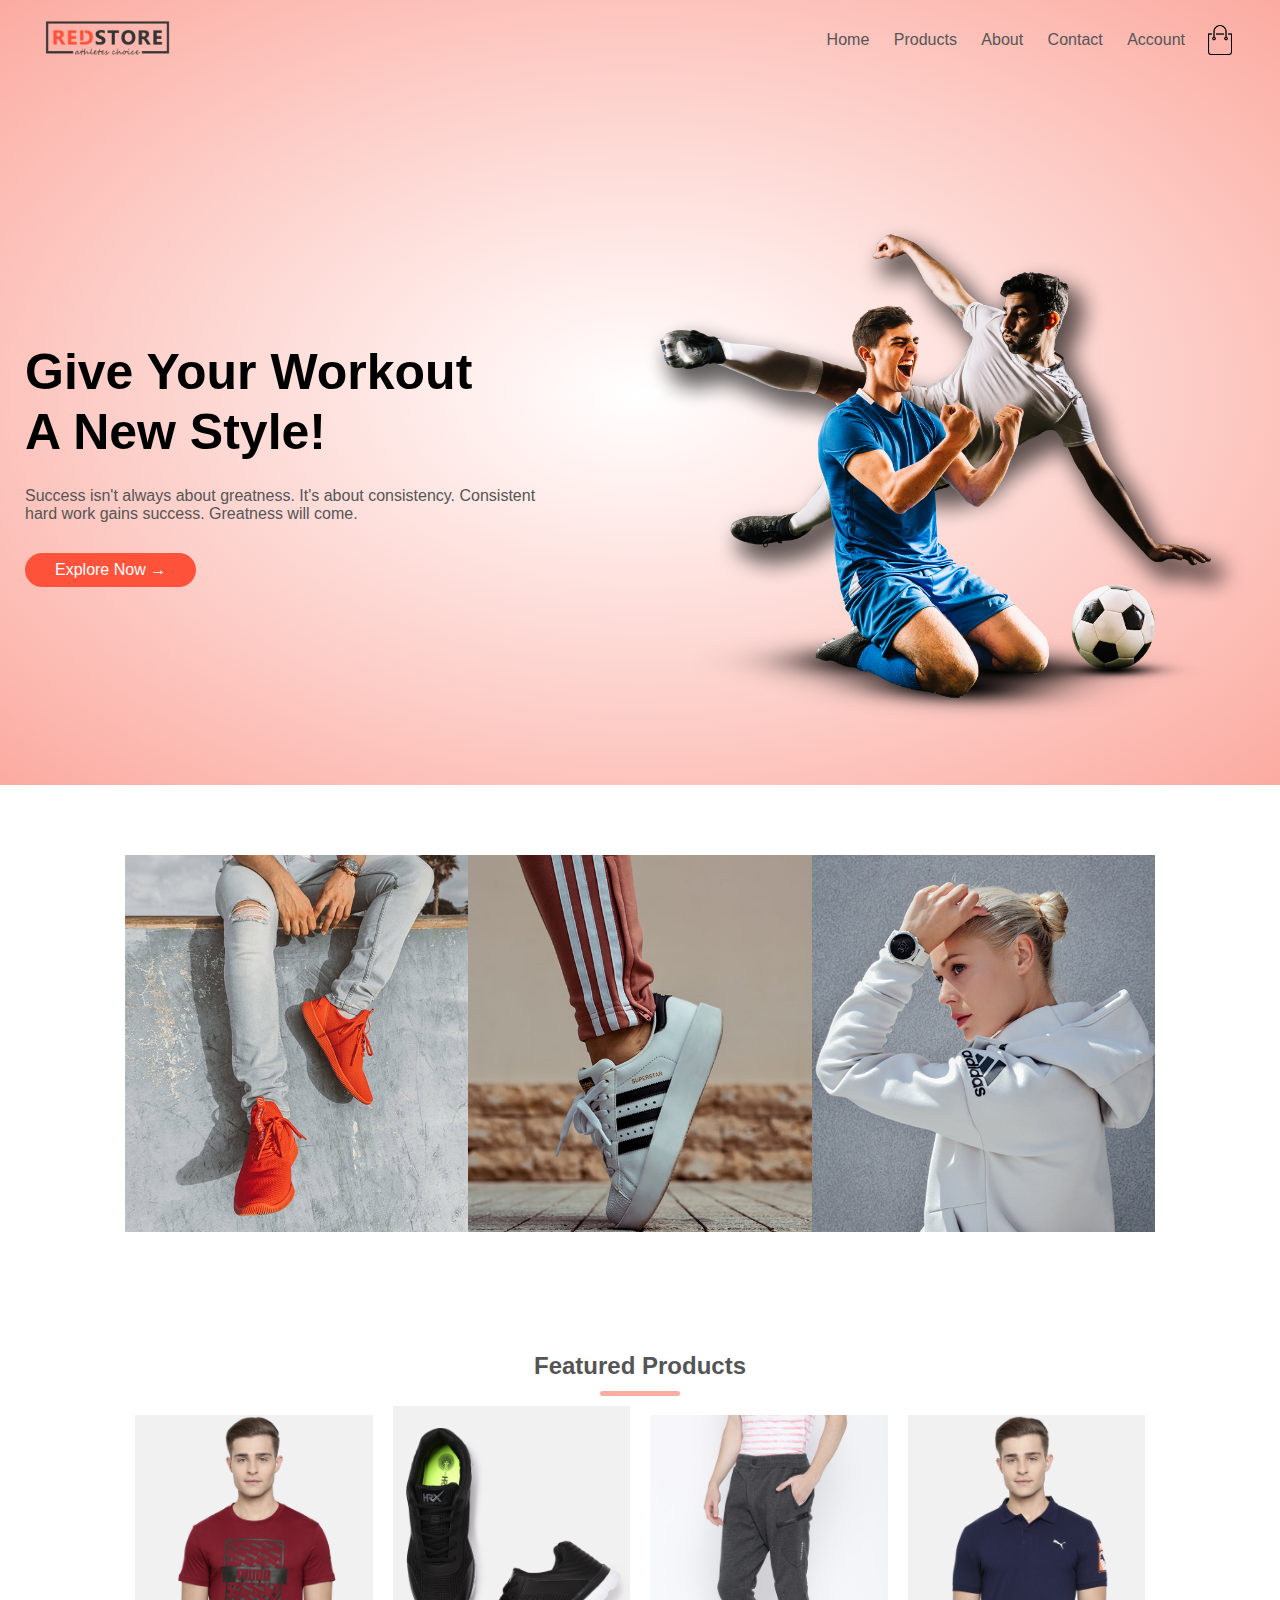
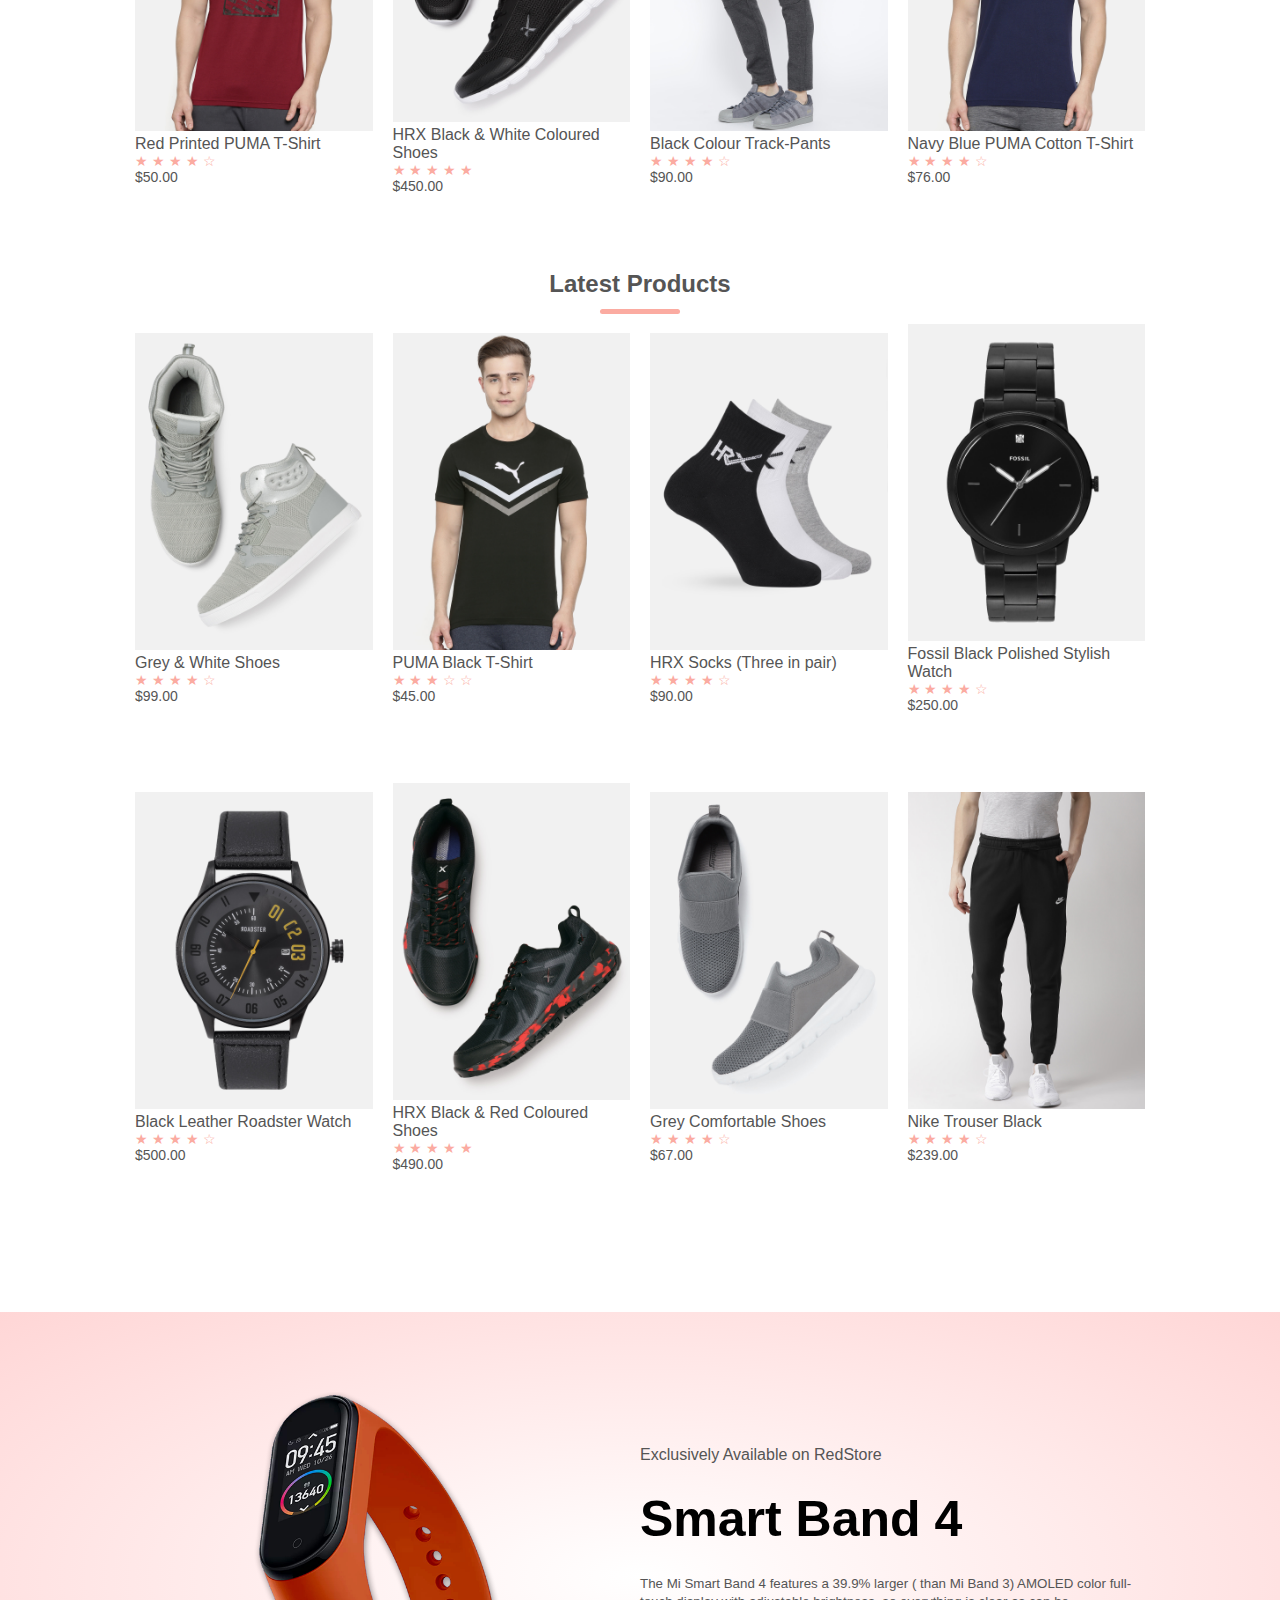
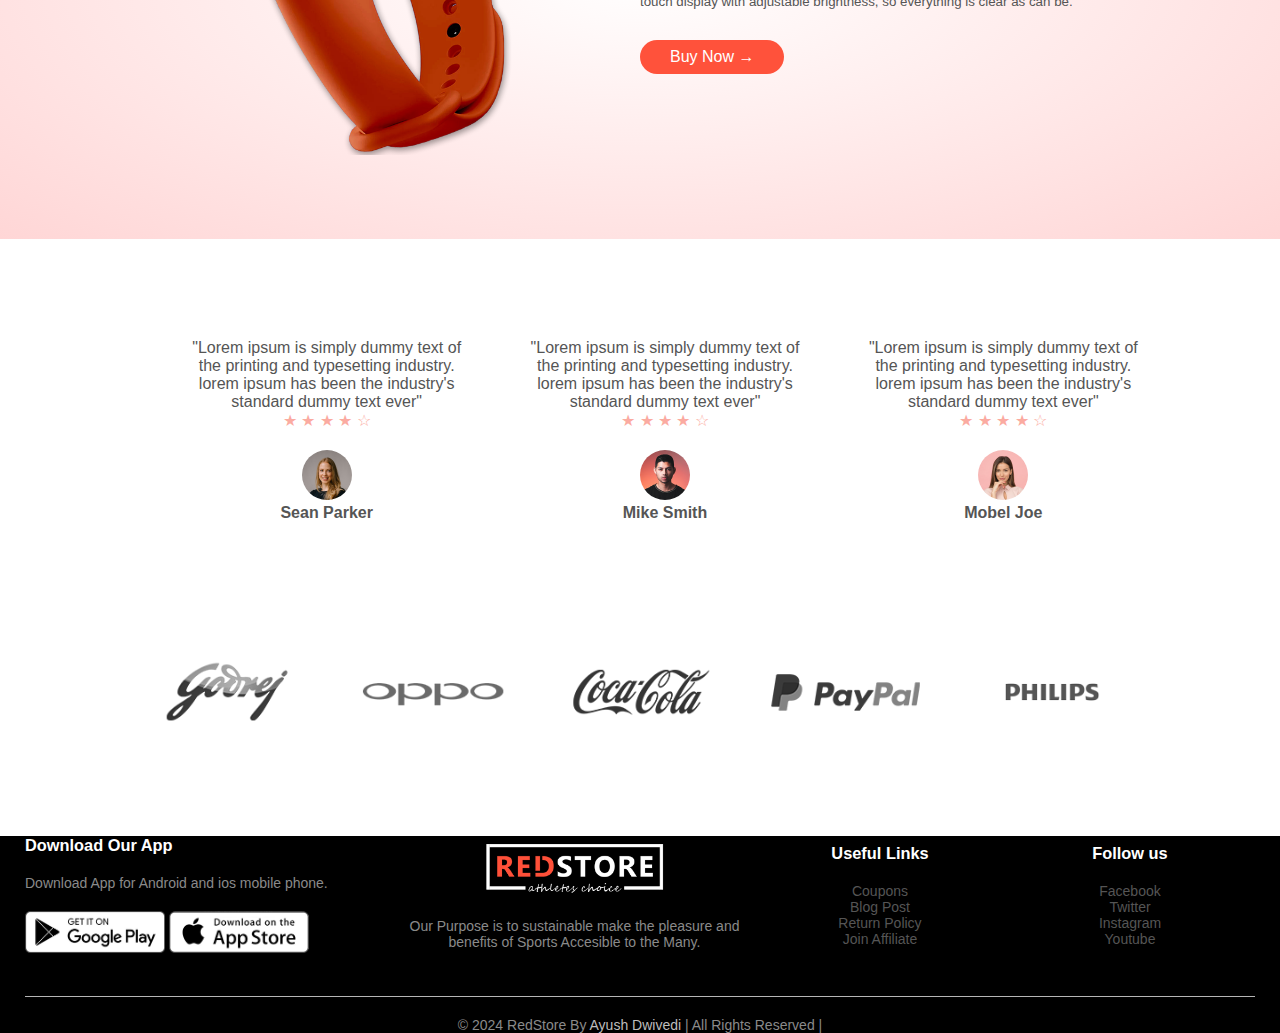
<file: index.html>
<!DOCTYPE html>
<html lang="en">
<head>
    <meta charset="UTF-8">
    <meta name="viewport" content="width=device-width, initial-scale=1.0">
    <title>Redstore</title>
    <link rel="stylesheet" href="style.css">
    <link rel="preconnect" href="https://fonts.googleapis.com">
<link rel="preconnect" href="https://fonts.gstatic.com" crossorigin>
<link href="https://fonts.googleapis.com/css2?family=Poppins:wght@300;400;500;600;700&display=swap" rel="stylesheet">
<link rel="icon" href="images/images.png">

</head>
<body>
    <div class="header">
    <div class="container">
        <div class="navbar">
            <div class="logo">
                <img src="images/logo.png" width="125px">
            </div>
            <nav>
                <ul id="MenuItems">
                    <li><a href="">Home</a></li>
                    <li><a href="">Products</a></li>
                    <li><a href="">About</a></li>
                    <li><a href="">Contact</a></li>
                    <li><a href="">Account</a></li>
                </ul>
            </nav>
            <img src="images/cart.png" width="30px" height="30px">
            <img src="images/menu.png" class="menu-icon" onclick="menutoggle()">
        </div>
        <div class="row">
            <div class="col-2">
                <h1>Give Your Workout <br> A New Style!</h1>
                <p>Success isn't always about greatness. It's about consistency. Consistent <br> hard work gains success. Greatness will come.</p>
                <a href="" class="btn">Explore Now &#8594</a>
            </div>
            <div class="col-2">
                <img src="images/image1.png">
            </div>
        </div>
    </div>
</div>

<!-- ----featured categories---- -->
<div class="categories">
    <div class="small-container">
        <div class="row">
            <div class="col-3">
                <img src="images/category-1.jpg" >
            </div>
            <div class="col-3">
                <img src="images/category-2.jpg" >
            </div>
            <div class="col-3">
                <img src="images/category-3.jpg" >
            </div>
        </div>
    </div>
</div>

<!-- ----featured products---- ⭐-->
<div class="small-container">
    <h2 class="title">Featured Products</h2>
    <div class="row">
        <div class="col-4">
            <img src="images/product-1.jpg">
            <h4>Red Printed PUMA T-Shirt</h4>
            <div class="rating">
                <p>  ★ ★ ★ ★ ☆ </p>
            </div>
            <p>$50.00</p>
        </div>
        <div class="col-4">
            <img src="images/product-2.jpg">
            <h4>HRX Black & White Coloured Shoes</h4>
            <div class="rating">
                <p> ★ ★ ★ ★ ★ </p>
            </div>
            <p>$450.00</p>
        </div>
        <div class="col-4">
            <img src="images/product-3.jpg">
            <h4>Black Colour Track-Pants</h4>
            <div class="rating">
                <p>  ★ ★ ★ ★ ☆ </p>
            </div>
            <p>$90.00</p>
        </div>
        <div class="col-4">
            <img src="images/product-4.jpg">
            <h4>Navy Blue PUMA Cotton T-Shirt</h4>
            <div class="rating">
                <p>  ★ ★ ★ ★ ☆ </p>
            </div>
            <p>$76.00</p>
        </div>
    </div>
    <h2 class="title">Latest Products</h2>
    <div class="row">
        <div class="col-4">
            <img src="images/product-5.jpg">
            <h4>Grey & White Shoes</h4>
            <div class="rating">
                <p>  ★ ★ ★ ★ ☆ </p>
            </div>
            <p>$99.00</p>
        </div>
        <div class="col-4">
            <img src="images/product-6.jpg">
            <h4>PUMA Black T-Shirt</h4>
            <div class="rating">
                <p>★ ★ ★ ☆ ☆ </p>
            </div>
            <p>$45.00</p>
        </div>
        <div class="col-4">
            <img src="images/product-7.jpg">
            <h4>HRX Socks (Three in pair)</h4>
            <div class="rating">
                <p>  ★ ★ ★ ★ ☆ </p>
            </div>
            <p>$90.00</p>
        </div>
        <div class="col-4">
            <img src="images/product-8.jpg">
            <h4>Fossil Black Polished Stylish Watch</h4>
            <div class="rating">
                <p>  ★ ★ ★ ★ ☆ </p>
            </div>
            <p>$250.00</p>
        </div>
    </div>
    <div class="row">
        <div class="col-4">
            <img src="images/product-9.jpg">
            <h4>Black Leather Roadster Watch</h4>
            <div class="rating">
                <p>  ★ ★ ★ ★ ☆ </p>
            </div>
            <p>$500.00</p>
        </div>
        <div class="col-4">
            <img src="images/product-10.jpg">
            <h4>HRX Black & Red Coloured Shoes</h4>
            <div class="rating">
                <p> ★ ★ ★ ★ ★ </p>
            </div>
            <p>$490.00</p>
        </div>
        <div class="col-4">
            <img src="images/product-11.jpg">
            <h4>Grey Comfortable Shoes</h4>
            <div class="rating">
                <p>  ★ ★ ★ ★ ☆ </p>
            </div>
            <p>$67.00</p>
        </div>
        <div class="col-4">
            <img src="images/product-12.jpg">
            <h4>Nike Trouser Black</h4>
            <div class="rating">
                <p>  ★ ★ ★ ★ ☆ </p>
            </div>
            <p>$239.00</p>
        </div>
    </div>
</div>

<!-- ----offer---- -->
<div class="offer">
    <div class="small-container">
    <div class="row">
        <div class="col-2">
            <img src="images/exclusive.png" class="offer-img">
        </div>
        <div class="col-2">
            <p>Exclusively Available on RedStore</p>
            <h1>Smart Band 4</h1>
            <small>The Mi Smart Band 4 features a 39.9% larger ( than Mi Band 3) AMOLED color full-touch display with adjustable brightness, so everything is clear as can be.</small> <br>
            <a href="" class="btn">Buy Now &#8594</a>
        </div>
    </div>
    </div>
</div>

<!-- testimonial -->
<div class="testimonial">
    <div class="small-container">
        <div class="row">
            <div class="col-3">
                <p style="margin-left: 60px;">"Lorem ipsum is simply dummy text of<br>the printing and typesetting industry.<br>lorem ipsum has been the industry's <br>standard dummy text ever"</p>
                <div class="rating">
                    <p style="margin-left: 60px;">  ★ ★ ★ ★ ☆ </p>
                </div>
                <img src="images/user-1.png" style=" margin-left:60px;">
                <h3 style="margin-left: 60px;">Sean Parker</h3>      
            </div>
            <div class="col-3">
                <p style="margin-left: 50px;">"Lorem ipsum is simply dummy text of<br>the printing and typesetting industry.<br>lorem ipsum has been the industry's <br>standard dummy text ever"</p>
                <div class="rating">
                    <p style="margin-left: 50px;">  ★ ★ ★ ★ ☆ </p>
                </div>
                <img src="images/user-2.png" style=" margin-left: 50px;">
                <h3 style="margin-left: 50px;">Mike Smith</h3>
            </div>
            <div class="col-3">
                <p style="margin-left: 40px;">"Lorem ipsum is simply dummy text of<br>the printing and typesetting industry.<br>lorem ipsum has been the industry's <br>standard dummy text ever"</p>
                <div class="rating">
                    <p style="margin-left: 40px;">  ★ ★ ★ ★ ☆ </p>
                </div>
                <img src="images/user-3.png" style=" margin-left: 40px;">
                <h3 style="margin-left: 40px;">Mobel Joe</h3>
                
            </div>
        </div>
    </div>
</div>

<!-- Brands -->
<div class="brands">
    <div class="small-container">
        <div class="row">
            <div class="col-5">
                <a href="https://www.godrej.com/" target="_main"><img src="images/logo-godrej.png"></a>
            </div>
            <div class="col-5">
                <a href="https://www.googleadservices.com/pagead/aclk?sa=L&ai=DChcSEwjl3Muk5_uFAxU3I3sHHUQ6DhoYABAAGgJ0bQ&ase=2&gclid=CjwKCAjwouexBhAuEiwAtW_Zx_FB-TGHbu2A18mMRbWVsE44BnH6eTgIzlNaTXObyEJLCrEUX6crxxoCDroQAvD_BwE&ohost=www.google.com&cid=CAESVuD2O8DkLwio3ER6seFSDSa8ZA2Ka4qIV66vDk8p-hgEarMbcgur7PtcvbNQ7Crv6cNcw3QnXFmRrW0h9FYrwCaaxM_z85dpMBeC6dRDhupqVc5yoUIR&sig=AOD64_1qnDQLKiWyhpQfn4tnuLHtpcxAEQ&q&nis=4&adurl&ved=2ahUKEwiU88Ok5_uFAxXnb_UHHTpSBMUQ0Qx6BAgQEAE"><img src="images/logo-oppo.png"> </a>
            </div>
            <div class="col-5">
                <a href="https://www.coca-colacompany.com/"><img src="images/logo-coca-cola.png"></a>
            </div>
            <div class="col-5">
                <a href="https://www.paypal.com/"><img src="images/logo-paypal.png"></a>
            </div>
            <div class="col-5">
                <a href="https://www.philips.co.in/"><img src="images/logo-philips.png"></a>
            </div>
        </div>
    </div>
</div>

<!-- -----footer---- -->
<div class="footer">
    <div class="container">
        <div class="row">
            <div class="footer-col-1">
                <h3>Download Our App</h3>
                <p>Download App for Android and ios mobile phone.</p>
                <div class="app-logo">
                    <a href="https://play.google.com/store/apps?hl=en_IN&gl=US"><img src="images/play-store.png"> </a>
                    <a href="https://www.apple.com/in/app-store/"><img src="images/app-store.png"></a>
                </div>
            </div>
            <div class="footer-col-2">
                <a href="index.html"><img src="images/logo-white.png" ></a>
                <p>Our Purpose is to sustainable make the pleasure and benefits of Sports Accesible to the Many.</p>
            </div>
            <div class="footer-col-3">
                <h3>Useful Links</h3>
                <ul>
                    <a href="https://www.coupondunia.in/"><li>Coupons</li></a>
                    <a href="https://www.forbesindia.com/blog/"><li>Blog Post</li></a>
                    <a href="https://termly.io/resources/guides/how-to-write-a-return-policy/#:~:text=Your%20Return%20Policy-,What%20Is%20a%20Return%20Policy%3F,refunds%2C%20exchanges%2C%20or%20store%20credit"><li>Return Policy</li> </a>
                    <a href="https://join.com/affiliate-program"><li>Join Affiliate</li> </a>
                </ul>
            </div>
            <div class="footer-col-4">
                <h3>Follow us</h3>
                <ul>
                    <a href="https://www.facebook.com/"><li>Facebook</li> </a>
                    <a href="https://twitter.com/?lang=en"><li>Twitter</li> </a>
                    <a href="https://www.instagram.com/"><li>Instagram</li></a>
                    <a href="https://www.youtube.com/"><li>Youtube</li> </a>
                </ul>
            </div>
        </div>
        <hr>
        <p class="copyright">© 2024 RedStore By <a href="https://www.linkedin.com/in/ayush-dwivedi-28a6992a6/" target="_main" style="color:#bebdbd;">Ayush Dwivedi</a> | All Rights Reserved |</p>
    </div>
</div>
<!-- ------ js for toggle menu ----- -->
<script>
    var MenuItems = document.getElementById("MenuItems")
    MenuItems.style.maxHeight = "0px";
    function menutoggle(){
        if(MenuItems.style.maxHeight == "0px")
        {
            MenuItems.style.maxHeight = "200px"
        }
        else
        {
            MenuItems.style.maxHeight = "0px"
        }
    }
</script>

</body>
</html>
</file>
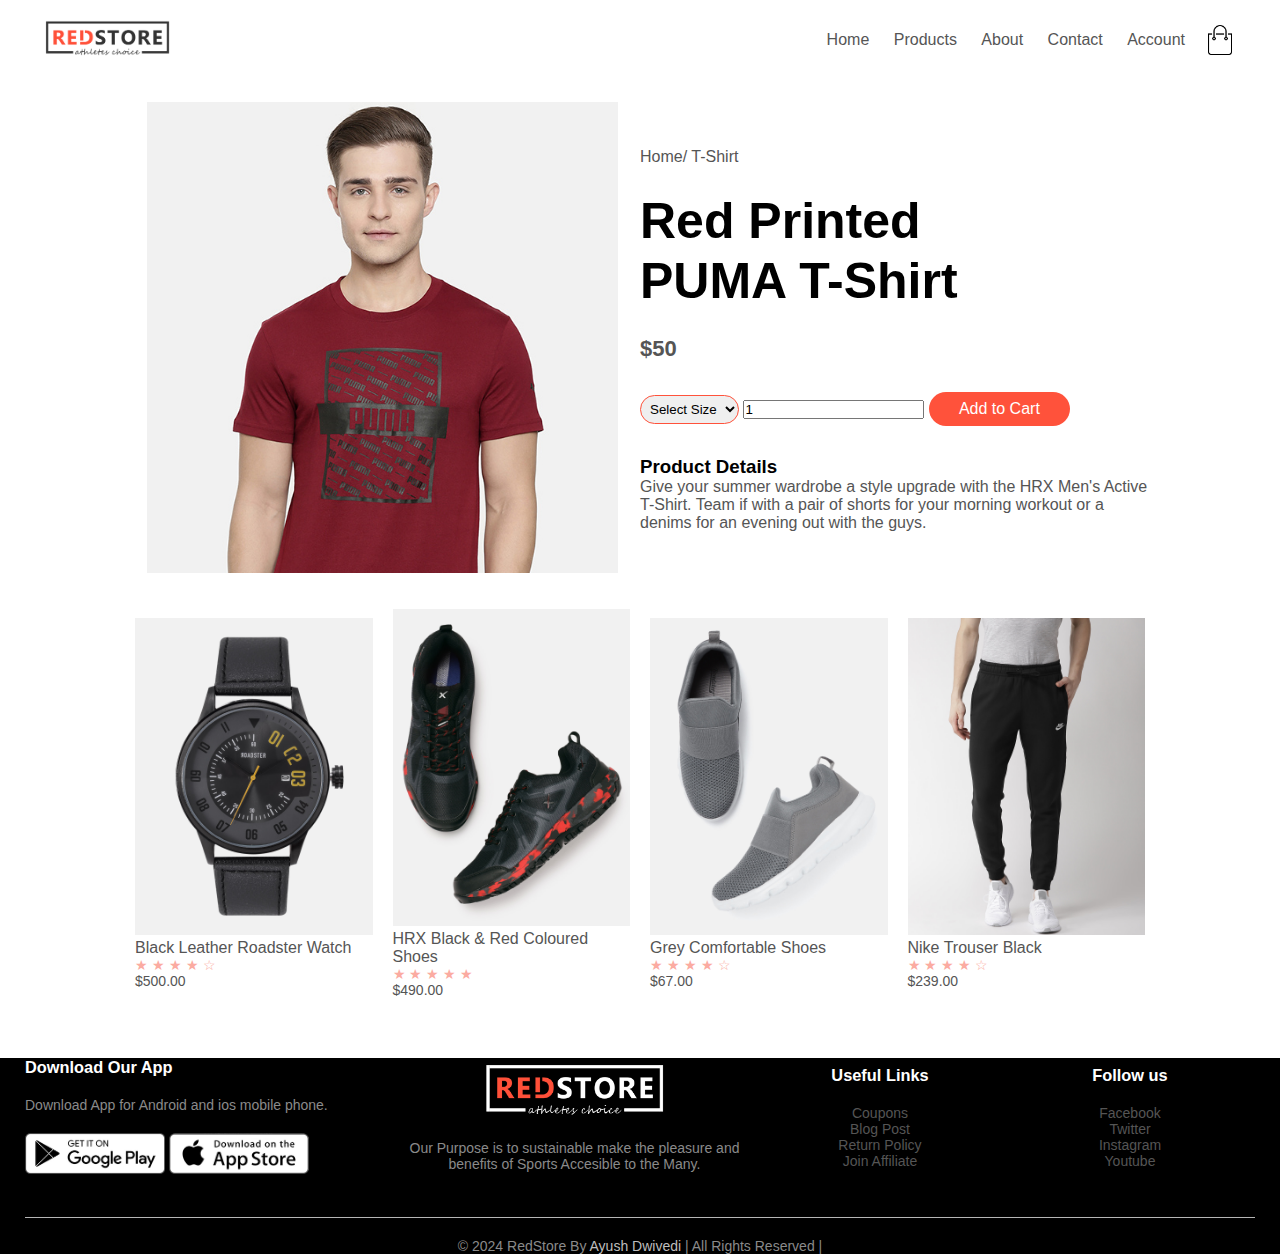
<file: product.details.html>
<!DOCTYPE html>
<html lang="en">
<head>
    <meta charset="UTF-8">
    <meta name="viewport" content="width=device-width, initial-scale=1.0">
    <title>Products Details - Redstore</title>
    <link rel="stylesheet" href="style.css">
    <link rel="preconnect" href="https://fonts.googleapis.com">
<link rel="preconnect" href="https://fonts.gstatic.com" crossorigin>
<link href="https://fonts.googleapis.com/css2?family=Poppins:wght@300;400;500;600;700&display=swap" rel="stylesheet">
<link rel="icon" href="images/images.png">

</head>
<body>
    
    <div class="container">
        <div class="navbar">
            <div class="logo">
                <img src="images/logo.png" width="125px">
            </div>
            <nav>
                <ul id="MenuItems">
                    <li><a href="">Home</a></li>
                    <li><a href="">Products</a></li>
                    <li><a href="">About</a></li>
                    <li><a href="">Contact</a></li>
                    <li><a href="">Account</a></li>
                </ul>
            </nav>
            <img src="images/cart.png" width="30px" height="30px">
            <img src="images/menu.png" class="menu-icon" onclick="menutoggle()">
        </div>
    
</div>

<!-- --------single product details--------- -->

<div class="small-container">
    <div class="row">
        <div class="col-2">
            <img src="images/gallery-1.jpg" width="100%" style="padding: 22px;">
        </div>
        <div class="col-2">
            <p>Home/ T-Shirt</p>
            <h1>Red Printed <br>PUMA T-Shirt </h1>
            <h4 style="font-weight: bold; font-size: 22px;">$50</h4>
            <select>
                <option>Select Size</option>
                <option>XXL</option>
                <option>Xl</option>
                <option>Large</option>
                <option>Medium</option>
                <option>Small</option>
            </select>
            <input type="number" value="1">
            <a href="" class="btn">Add to Cart</a>
            <h3>Product Details</h3>
            <p>Give your summer wardrobe a style upgrade with the HRX Men's Active T-Shirt. Team if with a pair of shorts for your morning workout or a denims for an evening out with the guys.</p>
        </div>
    </div>
</div>





<div class="small-container">
   
    <div class="row">
        <div class="col-4">
            <img src="images/product-9.jpg">
            <h4>Black Leather Roadster Watch</h4>
            <div class="rating">
                <p>  ★ ★ ★ ★ ☆ </p>
            </div>
            <p>$500.00</p>
        </div>
        <div class="col-4">
            <img src="images/product-10.jpg">
            <h4>HRX Black & Red Coloured Shoes</h4>
            <div class="rating">
                <p> ★ ★ ★ ★ ★ </p>
            </div>
            <p>$490.00</p>
        </div>
        <div class="col-4">
            <img src="images/product-11.jpg">
            <h4>Grey Comfortable Shoes</h4>
            <div class="rating">
                <p>  ★ ★ ★ ★ ☆ </p>
            </div>
            <p>$67.00</p>
        </div>
        <div class="col-4">
            <img src="images/product-12.jpg">
            <h4>Nike Trouser Black</h4>
            <div class="rating">
                <p>  ★ ★ ★ ★ ☆ </p>
            </div>
            <p>$239.00</p>
        </div>
    </div>

</div>

<!-- -----footer---- -->
<div class="footer">
    <div class="container">
        <div class="row">
            <div class="footer-col-1">
                <h3>Download Our App</h3>
                <p>Download App for Android and ios mobile phone.</p>
                <div class="app-logo">
                    <a href="https://play.google.com/store/apps?hl=en_IN&gl=US"><img src="images/play-store.png"> </a>
                    <a href="https://www.apple.com/in/app-store/"><img src="images/app-store.png"></a>
                </div>
            </div>
            <div class="footer-col-2">
                <a href="index.html"><img src="images/logo-white.png" ></a>
                <p>Our Purpose is to sustainable make the pleasure and benefits of Sports Accesible to the Many.</p>
            </div>
            <div class="footer-col-3">
                <h3>Useful Links</h3>
                <ul>
                    <a href="https://www.coupondunia.in/"><li>Coupons</li></a>
                    <a href="https://www.forbesindia.com/blog/"><li>Blog Post</li></a>
                    <a href="https://termly.io/resources/guides/how-to-write-a-return-policy/#:~:text=Your%20Return%20Policy-,What%20Is%20a%20Return%20Policy%3F,refunds%2C%20exchanges%2C%20or%20store%20credit"><li>Return Policy</li> </a>
                    <a href="https://join.com/affiliate-program"><li>Join Affiliate</li> </a>
                </ul>
            </div>
            <div class="footer-col-4">
                <h3>Follow us</h3>
                <ul>
                    <a href="https://www.facebook.com/"><li>Facebook</li> </a>
                    <a href="https://twitter.com/?lang=en"><li>Twitter</li> </a>
                    <a href="https://www.instagram.com/"><li>Instagram</li></a>
                    <a href="https://www.youtube.com/"><li>Youtube</li> </a>
                </ul>
            </div>
        </div>
        <hr>
        <p class="copyright">© 2024 RedStore By <a href="https://www.linkedin.com/in/ayush-dwivedi-28a6992a6/" target="_main" style="color:#bebdbd;">Ayush Dwivedi</a> | All Rights Reserved |</p>
    </div>
</div>
<!-- ------ js for toggle menu ----- -->
<script>
    var MenuItems = document.getElementById("MenuItems")
    MenuItems.style.maxHeight = "0px";
    function menutoggle(){
        if(MenuItems.style.maxHeight == "0px")
        {
            MenuItems.style.maxHeight = "200px"
        }
        else
        {
            MenuItems.style.maxHeight = "0px"
        }
    }
</script>

</body>
</html>
</file>
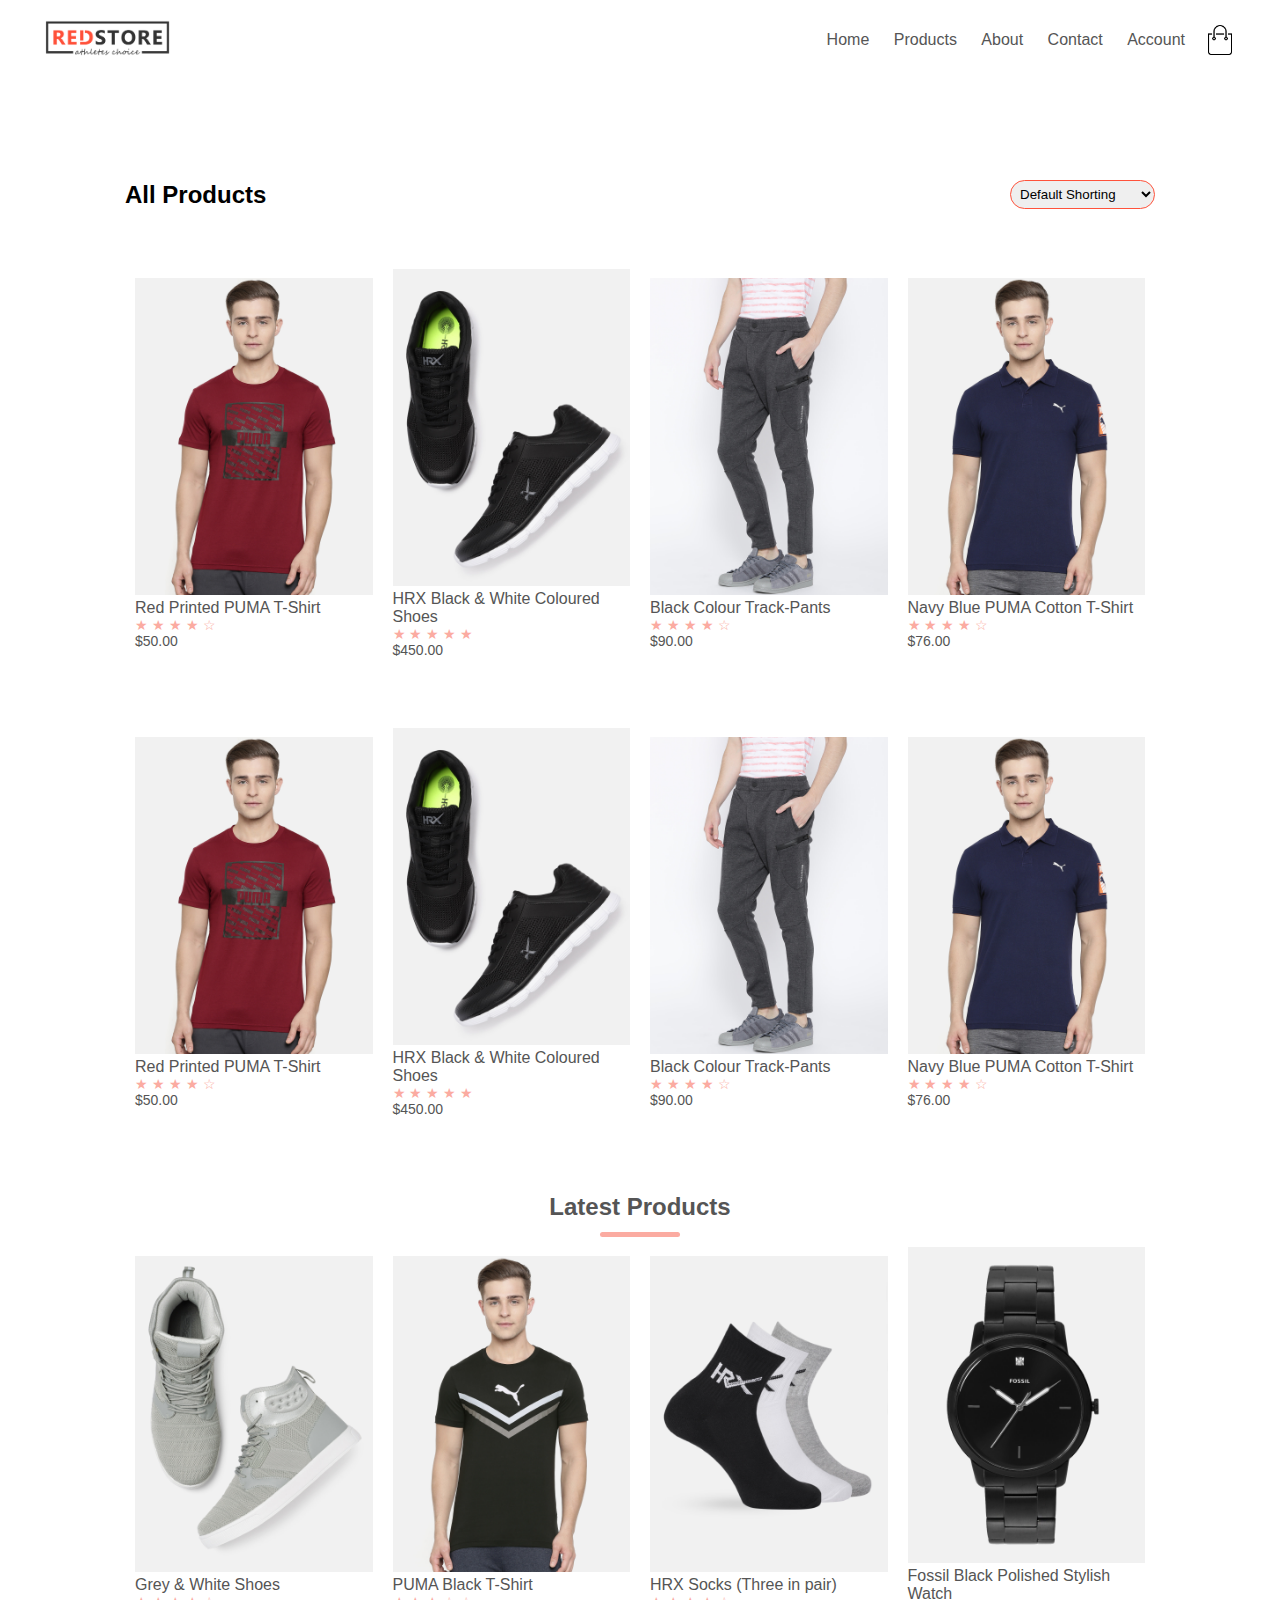
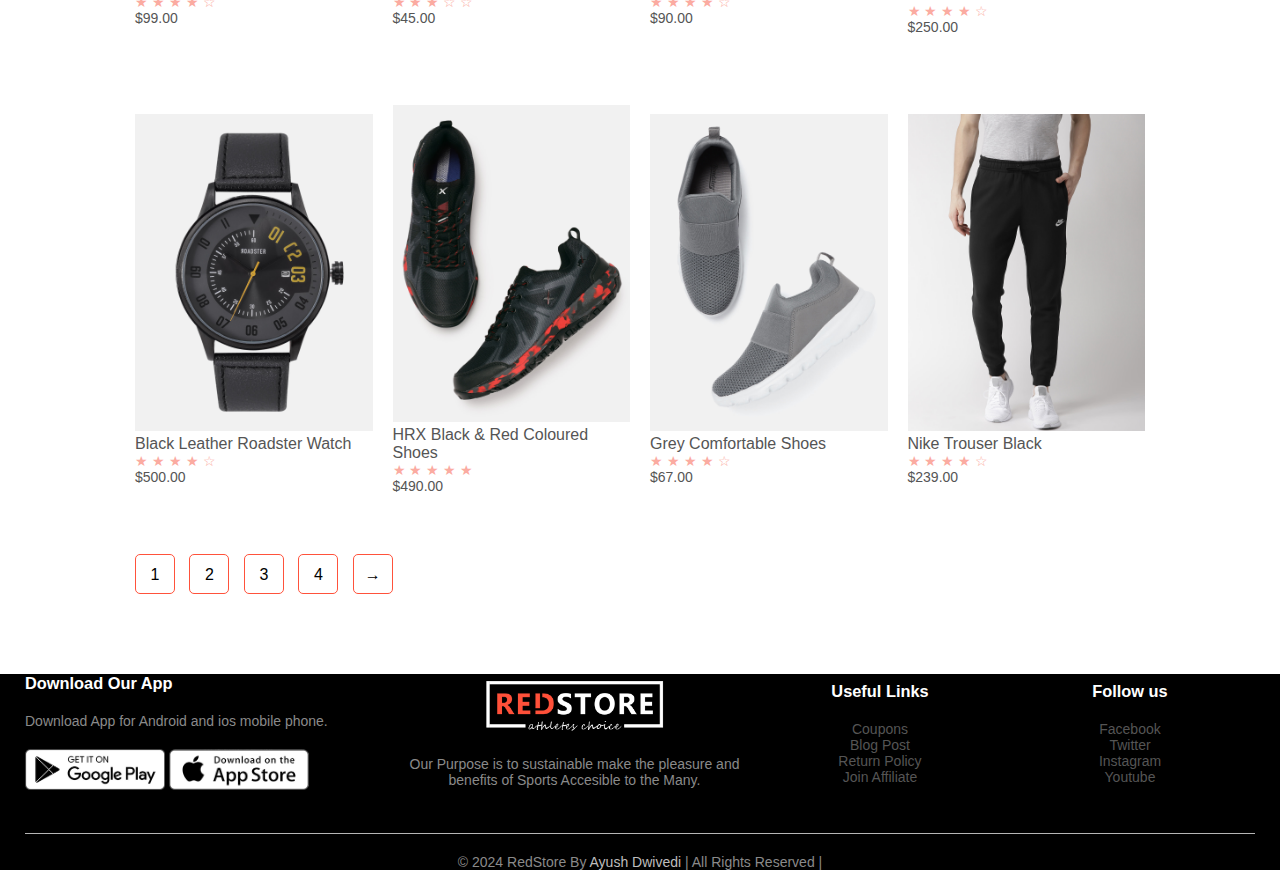
<file: products.html>
<!DOCTYPE html>
<html lang="en">
<head>
    <meta charset="UTF-8">
    <meta name="viewport" content="width=device-width, initial-scale=1.0">
    <title>All Products - Redstore</title>
    <link rel="stylesheet" href="style.css">
    <link rel="preconnect" href="https://fonts.googleapis.com">
<link rel="preconnect" href="https://fonts.gstatic.com" crossorigin>
<link href="https://fonts.googleapis.com/css2?family=Poppins:wght@300;400;500;600;700&display=swap" rel="stylesheet">
<link rel="icon" href="images/images.png">

</head>
<body>
    
    <div class="container">
        <div class="navbar">
            <div class="logo">
                <img src="images/logo.png" width="125px">
            </div>
            <nav>
                <ul id="MenuItems">
                    <li><a href="">Home</a></li>
                    <li><a href="">Products</a></li>
                    <li><a href="">About</a></li>
                    <li><a href="">Contact</a></li>
                    <li><a href="">Account</a></li>
                </ul>
            </nav>
            <img src="images/cart.png" width="30px" height="30px">
            <img src="images/menu.png" class="menu-icon" onclick="menutoggle()">
        </div>
    
</div>

<!-- ----featured categories---- -->

<div class="small-container">
    <div class="row row-2">
        <h2>All Products</h2>
        <select>
            <option>Default Shorting</option>
            <option>Short by Price</option>
            <option>Short by Popularity</option>
            <option>Short by Rating</option>
            <option>Short by Sale</option>   
        </select>
    </div>
    <div class="row">
        <div class="col-4">
            <img src="images/product-1.jpg">
            <h4>Red Printed PUMA T-Shirt</h4>
            <div class="rating">
                <p>  ★ ★ ★ ★ ☆ </p>
            </div>
            <p>$50.00</p>
        </div>
        <div class="col-4">
            <img src="images/product-2.jpg">
            <h4>HRX Black & White Coloured Shoes</h4>
            <div class="rating">
                <p> ★ ★ ★ ★ ★ </p>
            </div>
            <p>$450.00</p>
        </div>
        <div class="col-4">
            <img src="images/product-3.jpg">
            <h4>Black Colour Track-Pants</h4>
            <div class="rating">
                <p>  ★ ★ ★ ★ ☆ </p>
            </div>
            <p>$90.00</p>
        </div>
        <div class="col-4">
            <img src="images/product-4.jpg">
            <h4>Navy Blue PUMA Cotton T-Shirt</h4>
            <div class="rating">
                <p>  ★ ★ ★ ★ ☆ </p>
            </div>
            <p>$76.00</p>
        </div>
    </div>
    <div class="row">
        <div class="col-4">
            <img src="images/product-1.jpg">
            <h4>Red Printed PUMA T-Shirt</h4>
            <div class="rating">
                <p>  ★ ★ ★ ★ ☆ </p>
            </div>
            <p>$50.00</p>
        </div>
        <div class="col-4">
            <img src="images/product-2.jpg">
            <h4>HRX Black & White Coloured Shoes</h4>
            <div class="rating">
                <p> ★ ★ ★ ★ ★ </p>
            </div>
            <p>$450.00</p>
        </div>
        <div class="col-4">
            <img src="images/product-3.jpg">
            <h4>Black Colour Track-Pants</h4>
            <div class="rating">
                <p>  ★ ★ ★ ★ ☆ </p>
            </div>
            <p>$90.00</p>
        </div>
        <div class="col-4">
            <img src="images/product-4.jpg">
            <h4>Navy Blue PUMA Cotton T-Shirt</h4>
            <div class="rating">
                <p>  ★ ★ ★ ★ ☆ </p>
            </div>
            <p>$76.00</p>
        </div>
    </div>
    <h2 class="title">Latest Products</h2>
    <div class="row">
        <div class="col-4">
            <img src="images/product-5.jpg">
            <h4>Grey & White Shoes</h4>
            <div class="rating">
                <p>  ★ ★ ★ ★ ☆ </p>
            </div>
            <p>$99.00</p>
        </div>
        <div class="col-4">
            <img src="images/product-6.jpg">
            <h4>PUMA Black T-Shirt</h4>
            <div class="rating">
                <p>★ ★ ★ ☆ ☆ </p>
            </div>
            <p>$45.00</p>
        </div>
        <div class="col-4">
            <img src="images/product-7.jpg">
            <h4>HRX Socks (Three in pair)</h4>
            <div class="rating">
                <p>  ★ ★ ★ ★ ☆ </p>
            </div>
            <p>$90.00</p>
        </div>
        <div class="col-4">
            <img src="images/product-8.jpg">
            <h4>Fossil Black Polished Stylish Watch</h4>
            <div class="rating">
                <p>  ★ ★ ★ ★ ☆ </p>
            </div>
            <p>$250.00</p>
        </div>
    </div>
    <div class="row">
        <div class="col-4">
            <img src="images/product-9.jpg">
            <h4>Black Leather Roadster Watch</h4>
            <div class="rating">
                <p>  ★ ★ ★ ★ ☆ </p>
            </div>
            <p>$500.00</p>
        </div>
        <div class="col-4">
            <img src="images/product-10.jpg">
            <h4>HRX Black & Red Coloured Shoes</h4>
            <div class="rating">
                <p> ★ ★ ★ ★ ★ </p>
            </div>
            <p>$490.00</p>
        </div>
        <div class="col-4">
            <img src="images/product-11.jpg">
            <h4>Grey Comfortable Shoes</h4>
            <div class="rating">
                <p>  ★ ★ ★ ★ ☆ </p>
            </div>
            <p>$67.00</p>
        </div>
        <div class="col-4">
            <img src="images/product-12.jpg">
            <h4>Nike Trouser Black</h4>
            <div class="rating">
                <p>  ★ ★ ★ ★ ☆ </p>
            </div>
            <p>$239.00</p>
        </div>
    </div>
    <div class="page-btn">
        <span>1</span>
        <span>2</span>
        <span>3</span>
        <span>4</span>
        <span>&#8594;</span>
    </div>  
</div>

<!-- -----footer---- -->
<div class="footer">
    <div class="container">
        <div class="row">
            <div class="footer-col-1">
                <h3>Download Our App</h3>
                <p>Download App for Android and ios mobile phone.</p>
                <div class="app-logo">
                    <a href="https://play.google.com/store/apps?hl=en_IN&gl=US"><img src="images/play-store.png"> </a>
                    <a href="https://www.apple.com/in/app-store/"><img src="images/app-store.png"></a>
                </div>
            </div>
            <div class="footer-col-2">
                <a href="index.html"><img src="images/logo-white.png" ></a>
                <p>Our Purpose is to sustainable make the pleasure and benefits of Sports Accesible to the Many.</p>
            </div>
            <div class="footer-col-3">
                <h3>Useful Links</h3>
                <ul>
                    <a href="https://www.coupondunia.in/"><li>Coupons</li></a>
                    <a href="https://www.forbesindia.com/blog/"><li>Blog Post</li></a>
                    <a href="https://termly.io/resources/guides/how-to-write-a-return-policy/#:~:text=Your%20Return%20Policy-,What%20Is%20a%20Return%20Policy%3F,refunds%2C%20exchanges%2C%20or%20store%20credit"><li>Return Policy</li> </a>
                    <a href="https://join.com/affiliate-program"><li>Join Affiliate</li> </a>
                </ul>
            </div>
            <div class="footer-col-4">
                <h3>Follow us</h3>
                <ul>
                    <a href="https://www.facebook.com/"><li>Facebook</li> </a>
                    <a href="https://twitter.com/?lang=en"><li>Twitter</li> </a>
                    <a href="https://www.instagram.com/"><li>Instagram</li></a>
                    <a href="https://www.youtube.com/"><li>Youtube</li> </a>
                </ul>
            </div>
        </div>
        <hr>
        <p class="copyright">© 2024 RedStore By <a href="https://www.linkedin.com/in/ayush-dwivedi-28a6992a6/" target="_main" style="color:#bebdbd;">Ayush Dwivedi</a> | All Rights Reserved |</p>
    </div>
</div>
<!-- ------ js for toggle menu ----- -->
<script>
    var MenuItems = document.getElementById("MenuItems")
    MenuItems.style.maxHeight = "0px";
    function menutoggle(){
        if(MenuItems.style.maxHeight == "0px")
        {
            MenuItems.style.maxHeight = "200px"
        }
        else
        {
            MenuItems.style.maxHeight = "0px"
        }
    }
</script>

</body>
</html>
</file>
<file: style.css>
*{
    margin: 0;
    padding: 0;
    box-sizing: border-box;
}
body{
    font-family:Arial, Helvetica, sans-serif;
    
}
.navbar{
    display: flex;
    align-items: center;
    padding: 20px;
}
nav{
    flex: 1;
    text-align: right;   
}
nav ul{
    display: inline-block;
    list-style-type: none;
}
nav ul li{
    display: inline-block;
    margin-right: 20px;
}
a{
    text-decoration: none;
    color: #555;
}
p{
    color: #555;
}
.container{
    max-width: 1300px;
    margin: auto;
    padding-left: 25px;
    padding-right: 25px;
}
.row{
    display: flex;
    align-items: center;
    flex-wrap: wrap;
    justify-content: space-around;
}
.col-2{
    flex-basis: 50%;
    min-width: 300px;
}
.col-2 img{
    max-width: 100%;
    padding: 50px 0;
}
.col-2 h1{
    font-size: 50px;
    line-height: 60px;
    margin: 25px 0;
}
.btn{
    display:inline-block;
    background:#ff523b;
    color: #fff;
    padding: 8px 30px;
    margin: 30px 0;
    border-radius: 30px;
    transition: background 0.5s;
}
.btn:hover{
    background: #563434;
}
.header{
    background: radial-gradient(#fff, #fbaba1);
}
.header .row{
    margin-top: 70px;
}
.categories{
    margin: 70px 0;
}
.col-3{
    flex: 30%;
    min-width: 250px;
    margin-bottom: 30px;
}
.col-3 img{
    width: 100%;
}
.small-container{
    max-width: 1080px;
    margin: auto;
    padding-left: 25px;
    padding-right: 25px;
}
.col-4{
    flex-basis: 25%;
    padding: 10px;
    min-width: 200px;
    margin-bottom: 50px;
    transition: transform 0.5s;

}
.col-4 img{
    width: 100%;
    
}
.title{
    text-align: center;
    margin: auto 80px;
    position: relative;
    line-height: 60px;
    color: #555;
}
.title::after{
    content: '';
    background: #fbaba1;
    width: 80px;
    height: 5px;
    border-radius: 5px;
    position: absolute;
    bottom: 0;
    left: 50%;
    transform: translate(-50%);
}
h4{
    color: #555;
    font-weight: normal;
}
.col-4 p{
    font-size: 14px;
}
.rating p{
    color: #fbaba1;
}
.col-4:hover{
    transform: translateY(-10px);
    cursor: pointer;
}
/* ---- offer---- */
.offer{
    background: radial-gradient(#fff, #ffd6d6);
    margin-top: 80px;
    padding: 30px 0;
}
.col-2 .offer-img{
    padding: 50px;
}
small{
    color: #555;
}

/* -----testimonial----- */
.testimonial{
    padding-top: 100px;
}
.testimonial .col-3{
    text-align: center;
    cursor: pointer;
    transition: transform 0.5s;
}
.testimonial .col-3 img{
    width: 50px;
    margin-top: 20px;
    border-radius: 50%;
}
.testimonial .col-3:hover{
    transform: translateY(-10px);
}
.testimonial .col-3 h3{
    font-weight: 600;
    color: #555;
    font-size: 16px;
}
.navbar ul li{
    transition: transform 0.5s;
}
.navbar ul li:hover{
    transform: translateY(-5px);

}
.navbar img:hover{
    transform: translateY(-10px);
    cursor: pointer;
}
.navbar img{
    transition: transform 0.5s;
}
.logo img:hover{
    transform: translateY(-5px);
    cursor: pointer;
}
.logo img{
    transition: transform 0.5s;
}
.col-2 img:hover{
    transform: scale(1.1);
}
.col-2 img{
    transition: transform 0.8s;
}
.categories .col-3 img:hover{
    transform: scale(1.3);
    cursor: grab;
}
.categories .col-3 img:active{
    cursor:grabbing;
}
.categories .col-3 img{
    transition: transform 0.5s;
}
/* ----brands---- */
.brands{
    margin: 100px auto;
}
.col-5{
    width: 160px;

}
.col-5 img{
    width: 100%;
    cursor: pointer;
    filter: grayscale(100%);
}
.col-5 img:hover{
    transform: translateY(-3px);
    filter: none;
}
.col-5 img{
    transition: transform 0.5s;
}
/* ------footer------ */
.footer{
    background: #000;
    color: #8a8a8a;
    font-size: 14px;
    padding: 60px 0 20;
}
.footer p{
    color: #8a8a8a;

}
.footer h3{
    color: #fff;
    margin-bottom: 20px;
}
.footer-col-1, .footer-col-2, .footer-col-3, .footer-col-4{
    min-width: 250px;
    margin-bottom: 20px;
}
.footer-col-1{
    flex-basis: 30%;
}
.footer-col-2{
    flex: 1;
    text-align: center;
}
.footer-col-2 img{
    width: 180px;
    margin-bottom: 20px;
}
.footer-col-3, .footer-col-4{
    flex-basis: 12%;
    text-align: center;
}
ul{
    list-style-type: none;
}
.app-logo{
    margin-top: 20px;
}
.app-logo img{
    width: 140px;
}
.footer hr{
    border: none;
    background: #b5b5b5;
    height: 1px;
    margin: 20px 0;
}
.copyright{
    text-align: center;   
}
.menu-icon{
    width: 20px;
    margin-left: 20px;
    display: none;
}
/* ---------all products------- */
.row-2{
    justify-content: space-between;
    margin: 100px auto 50px;
}
select{
    border: 1px solid #ff523b;
    border-radius: 15px;
    padding: 5px;
}
select:focus{
    outline: none;
}
.page-btn{
    margin: 0 auto 80px;
}
.page-btn span{
    display: inline-block;
    border: 1px solid #ff523b;
    margin-left: 10px;
    width: 40px;
    height: 40px;
    text-align: center;
    line-height: 40px;
    cursor: pointer;
    border-radius: 5px;
}
.page-btn span:hover{
    background-color: #ff523b;
    color: #fff;
}
/* -----------singe product details--------- */
.single-product{
    margin-top: 80px;
}
.single-product .col-2 img{
    padding: 0;
}
.single-product .col-2 img{
    padding: 20px;
}













/* ----media query for menu---- */

@media only screen and (max-width: 800px) {
    nav ul{
        position: absolute;
        top: 70px;
        left: 0;
        background: #333;
        width: 100%;
        overflow:hidden;
        transition: max-height 0.5s;
    }
    nav ul li{
        display: block;
        margin-right: 50px;
        margin-top: 10px;
        margin-bottom: 10px;
    }
    nav ul li a{
        color: #fff;
    }
    .menu-icon{
        display: block;
        cursor: pointer;
    }
}
/* -----media query for less than 600 screen size----- */
@media only screen and (max-width: 600px){
    .row{
        text-align: center;
    }
    .col-2, .col-3, .col-4{
        flex-basis: 100%;
    }
}
/* ----- responsive making work is done ----- */

/* other important features to add in the website */
.footer .app-logo img:hover{
    transform: scale(1.1);
    cursor: pointer;
}
.footer .app-logo img{
    transition: transform 0.5s;
}
.footer .footer-col-2 img:hover{
    transform: scale(1.1);
    cursor: pointer;
}
.footer .footer-col-2 img{
    transition: transform 0.5s;
}
.footer-col-3 ul li:hover{
    color: rgb(177, 177, 177);
    cursor: pointer;

}
.footer-col-4 ul li:hover{
    color: rgb(254, 254, 254);
    cursor: pointer;
}
.offer .col-2 p:hover{
    transform: scale(1.3);
}
.offer .col-2 p{
    transition: transform 0.5s;
    cursor:context-menu;
}
</file>
